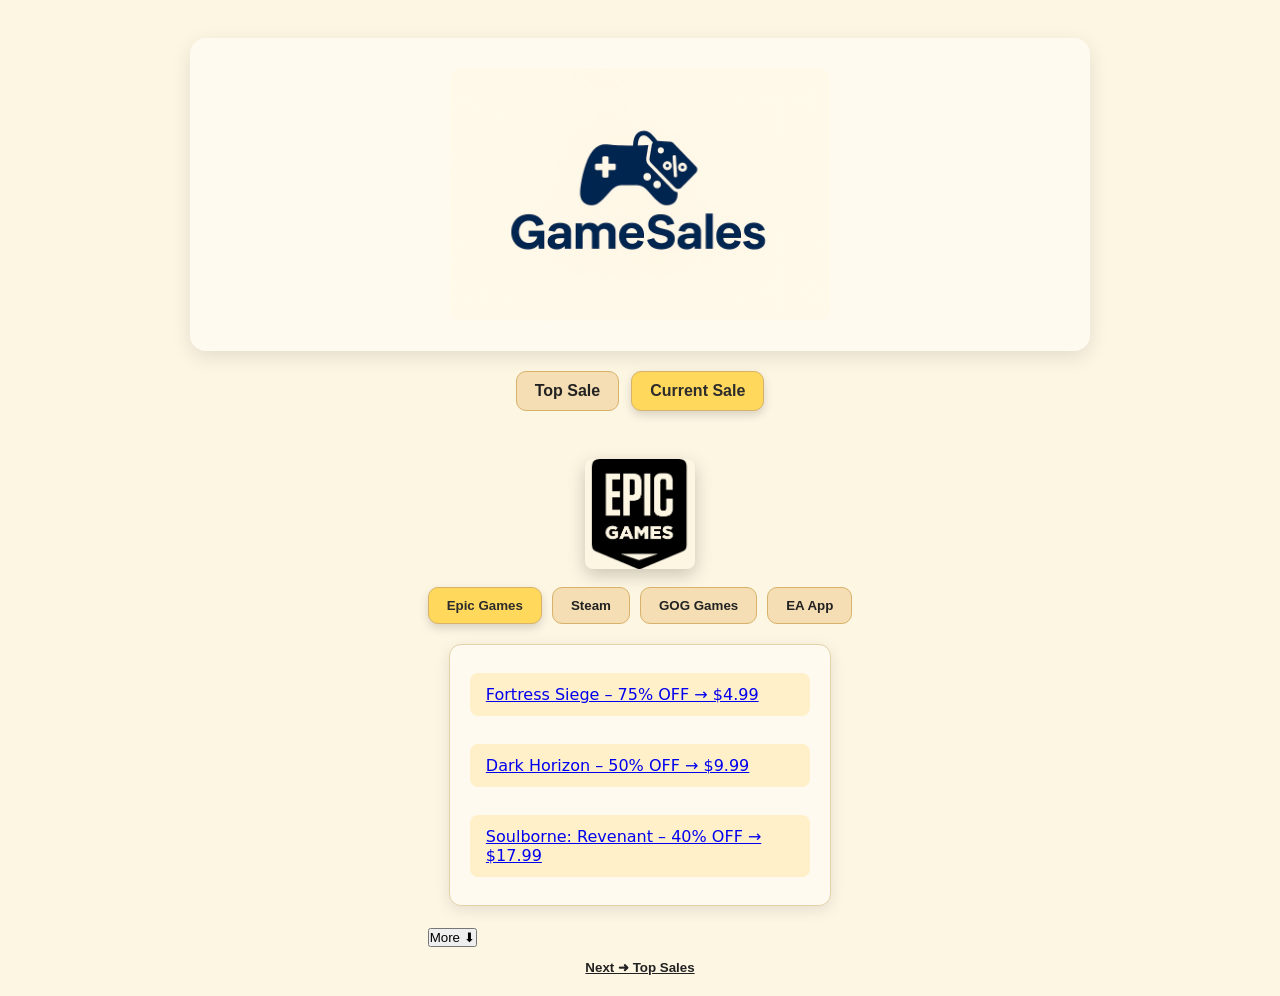
<file: index.html>
<!DOCTYPE html>
<html lang="en">
<head>
  <meta charset="UTF-8" />
  <meta name="viewport" content="width=device-width, initial-scale=1.0" />
  <title>Current Sales - GameSales</title>
  <link rel="stylesheet" href="style.css" />
  <script src="script.js" defer></script>
</head>
<body>

  <header>
    <div class="logo-section">
      <img src="Gamelogo.png" class="logo-image" alt="GameSales Logo">
    </div>

    <div class="nav-buttons">
      <a href="top_sales.html"><button class="nav-btn">Top Sale</button></a>
      <a href="index.html"><button class="nav-btn active">Current Sale</button></a>
    </div>
  </header>
  <main>
    <div class="center-logo">
      <img id="store-logo" src="Epic.png" alt="Store Logo" />
    </div>

    <div class="tabs">
      <button class="tab-btn active" onclick="showStore('epic')">Epic Games</button>
      <button class="tab-btn" onclick="showStore('steam')">Steam</button>
      <button class="tab-btn" onclick="showStore('gog')">GOG Games</button>
      <button class="tab-btn" onclick="showStore('ea')">EA App</button>
    </div>

    <div id="store-content" class="store-content">
      <div class="sale-item">Fortress Siege – 75% OFF → $4.99</div>
      <div class="sale-item">Dark Horizon – 50% OFF → $9.99</div>
      <div class="sale-item">Soulborne: Revenant – 40% OFF → $17.99</div>
    </div>

    <button id="more-btn" class="more-btn" onclick="toggleMore()">More ⬇</button>
  </main>

  <footer>
    <a href="top_sales.html"><button class="next-btn">Next ➜ Top Sales</button></a>
  </footer>
</body>
</html>
</file>
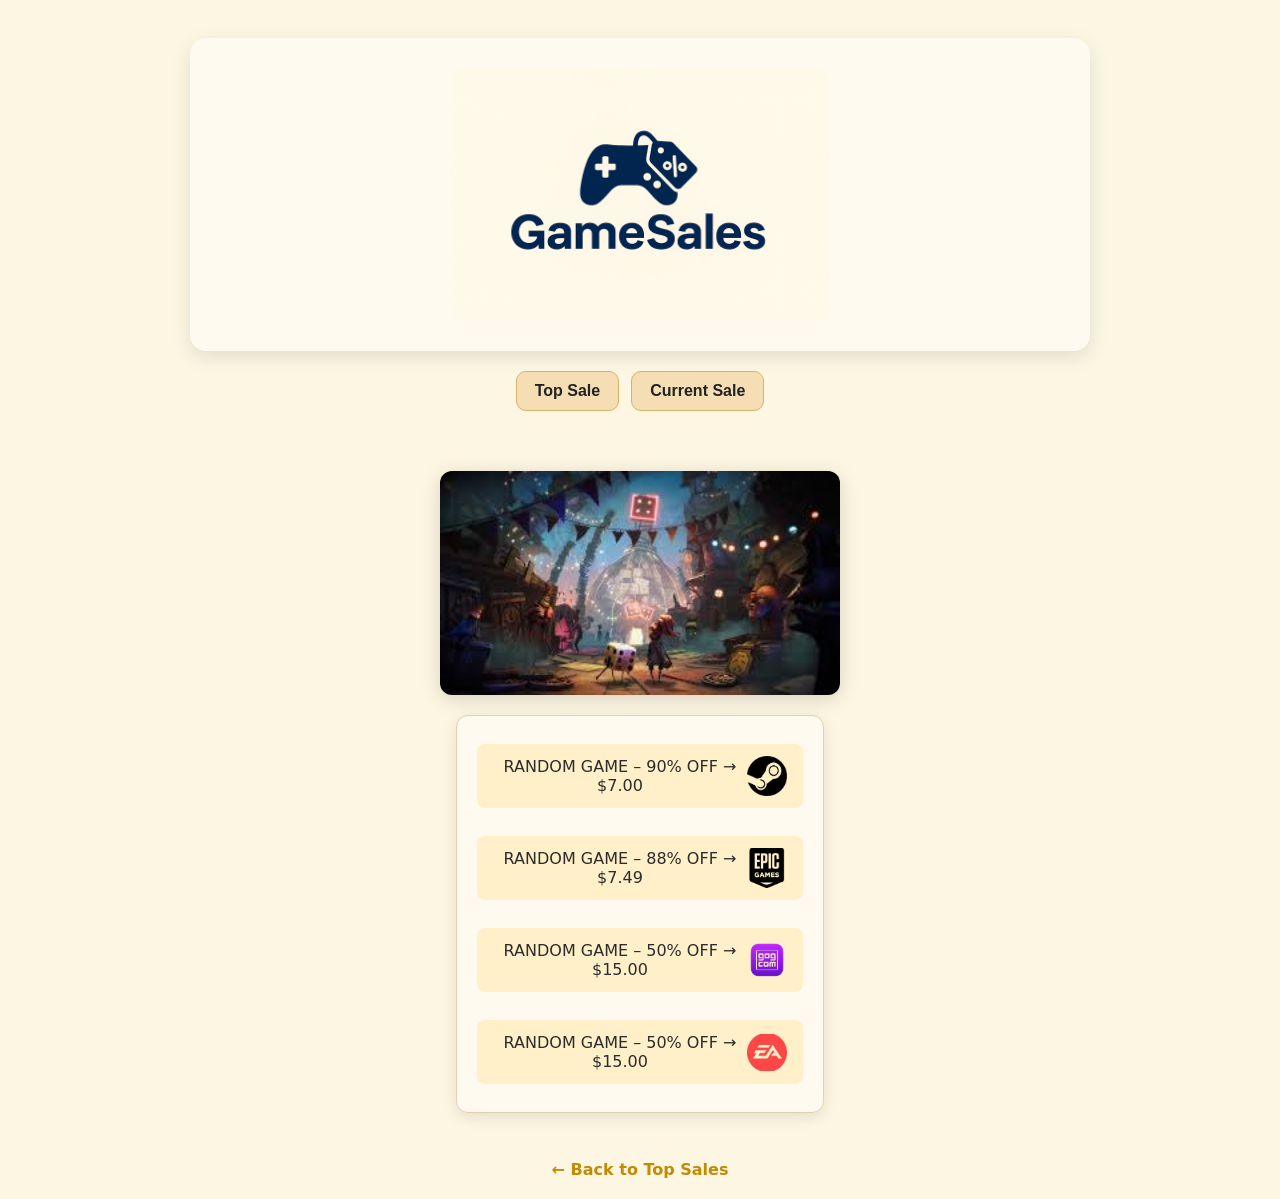
<file: Game.html>
<!DOCTYPE html>
<html lang="en">
<head>
  <meta charset="UTF-8" />
  <meta name="viewport" content="width=device-width, initial-scale=1.0" />
  <title>Game Details - GameSales</title>
  <link rel="stylesheet" href="style.css" />
</head>
<body>

  <header>
    <div class="logo-section">
      <img src="Gamelogo.png" class="logo-image" alt="GameSales Logo">
    </div>

    <div class="nav-buttons">
      <a href="top_sales.html"><button class="nav-btn">Top Sale</button></a>
      <a href="index.html"><button class="nav-btn">Current Sale</button></a>
    </div>
  </header>


  <main>
    <div class="game-container fade">
      <img class="game-image" src="Game.jpg" alt="Selected Game Image">
      <div class="store-content">
        <div class="sale-item">
          <span>RANDOM GAME – 90% OFF → $7.00</span>
          <img src="Steam.png" alt="Steam" class="platform">
        </div>
        <div class="sale-item">
          <span>RANDOM GAME – 88% OFF → $7.49</span>
          <img src="Epic.png" alt="Epic" class="platform">
        </div>
        <div class="sale-item">
          <span>RANDOM GAME – 50% OFF → $15.00</span>
          <img src="Gog.png" alt="GOG" class="platform">
        </div>
        <div class="sale-item">
          <span>RANDOM GAME – 50% OFF → $15.00</span>
          <img src="Ea.png" alt="EA" class="platform">
        </div>
      </div>

      <div class="back-link">
        <a href="top_sales.html">← Back to Top Sales</a>
      </div>
    </div>
  </main>

</body>
</html>
</file>
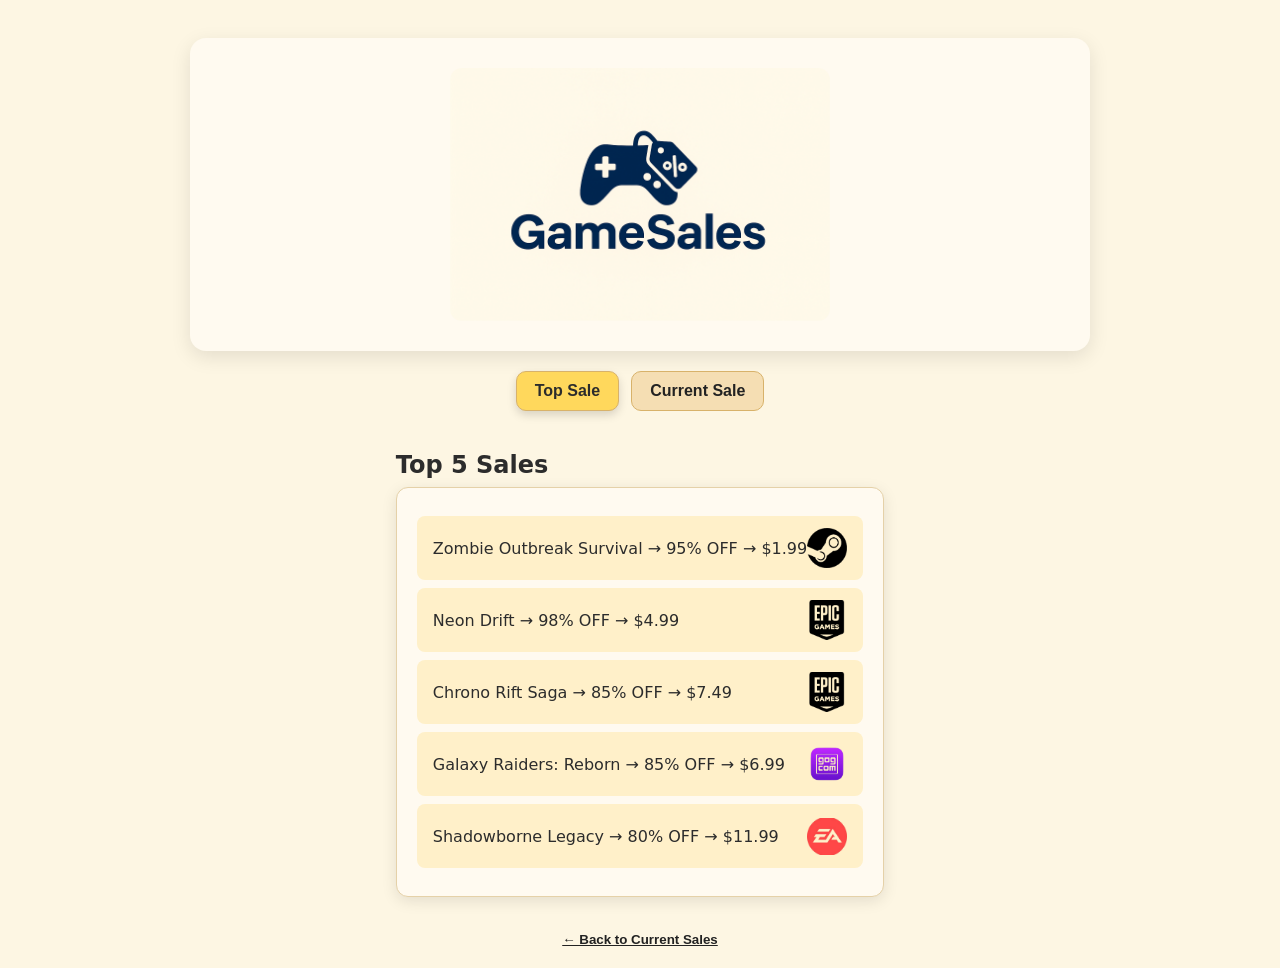
<file: top_sales.html>
<!DOCTYPE html>
<html lang="en">
<head>
  <meta charset="UTF-8" />
  <meta name="viewport" content="width=device-width, initial-scale=1.0" />
  <title>Top Sales - GameSales</title>
  <link rel="stylesheet" href="style.css" />
</head>
<body>

  <header>
    <div class="logo-section">
      <img src="Gamelogo.png" class="logo-image" alt="GameSales Logo">
    </div>

    <div class="nav-buttons">
      <a href="top_sales.html"><button class="nav-btn active">Top Sale</button></a>
      <a href="index.html"><button class="nav-btn">Current Sale</button></a>


    </div>
  </header>



  <main>
    <h2>Top 5 Sales</h2>
    <div class="top-sale-box fade">
      <div class="sale-item">
        <span>Zombie Outbreak Survival → 95% OFF → $1.99</span>
        <img class="platform" src="Steam.png" alt="Steam">
      </div>

      <div class="sale-item">
        <span>Neon Drift → 98% OFF → $4.99</span>
        <img class="platform" src="Epic.png" alt="Epic">
      </div>

      <div class="sale-item">
        <span>Chrono Rift Saga → 85% OFF → $7.49</span>
        <img class="platform" src="Epic.png" alt="Epic">
      </div>

      <div class="sale-item">
        <span>Galaxy Raiders: Reborn → 85% OFF → $6.99</span>
        <img class="platform" src="Gog.png" alt="GOG">
      </div>

      <div class="sale-item">
        <span>Shadowborne Legacy → 80% OFF → $11.99</span>
        <img class="platform" src="Ea.png" alt="EA">
      </div>
    </div>
  </main>

  <footer>
    <a href="current_sales.html"><button class="next-btn">← Back to Current Sales</button></a>
  </footer>
</body>
</html>
</file>
<file: style.css>
/* ===== Base Reset ===== */
* {
  box-sizing: border-box;
  margin: 0;
  padding: 0;
}

html, body {
  height: 100%;
}

body {
  font-family: "Poppins", system-ui, -apple-system, "Segoe UI", Roboto, Arial;
  background: #fdf6e3;
  color: #2c2c2c;
  display: flex;
  flex-direction: column;
  align-items: center;
  padding: 18px;
}

/* ===== Header ===== */
header {
  width: 100%;
  max-width: 900px;
  display: flex;
  flex-direction: column;
  align-items: center;
  justify-content: center;
  margin: 20px auto;
}

/* ===== Logo Section ===== */
.logo-section {
  display: flex;
  justify-content: center;
  align-items: center;
  background: #fffaf0;
  border-radius: 16px;
  box-shadow: 0 6px 20px rgba(0, 0, 0, 0.1);
  padding: 30px;
  width: 100%;
  margin-bottom: 20px;
}

.logo-section .logo-image {
  max-width: 380px;
  width: 80%;
  height: auto;
  object-fit: contain;
  transition: transform 0.3s ease, box-shadow 0.3s ease;
  border-radius: 12px;
}

.logo-section .logo-image:hover {
  transform: scale(1.04);
  box-shadow: 0 8px 30px rgba(0, 0, 0, 0.15);
}

/* ===== Nav Buttons Below Logo ===== */
.nav-buttons {
  display: flex;
  justify-content: center;
  align-items: center;
  gap: 12px;
  flex-wrap: wrap;
  margin-bottom: 20px;
}

.nav-btn {
  background-color: #f5deb3;
  border: 1px solid #d8b26a;
  color: #222;
  padding: 10px 18px;
  border-radius: 10px;
  cursor: pointer;
  font-weight: 600;
  transition: all 0.2s ease;
  font-size: 1rem;
}

.nav-btn:hover {
  background-color: #e2c48d;
  transform: translateY(-2px);
}

.nav-btn.active {
  background-color: #ffd85c;
  color: #2c2c2c;
  box-shadow: 0 4px 10px rgba(0, 0, 0, 0.15);
}

/* ===== Center Logo for Store Section ===== */
.center-logo {
  width: 100%;
  display: flex;
  justify-content: center;
  margin: 8px 0 18px;
}

.center-logo img {
  width: 110px;
  height: auto;
  object-fit: contain;
  border-radius: 8px;
  box-shadow: 0 6px 18px rgba(0, 0, 0, 0.2);
}

/* ===== Tabs ===== */
.tabs {
  display: flex;
  gap: 10px;
  justify-content: center;
  flex-wrap: wrap;
  margin: 6px 0 18px;
}

.tab-btn {
  background-color: #f5deb3;
  border: 1px solid #d8b26a;
  color: #222;
  padding: 10px 18px;
  border-radius: 10px;
  cursor: pointer;
  font-weight: 600;
  transition: background-color 0.2s ease, transform 0.12s ease;
}

.tab-btn:hover {
  transform: translateY(-3px);
  background-color: #ffe8a1;
}

.tab-btn.active {
  background-color: #ffd85c;
  color: #2c2c2c;
  box-shadow: 0 4px 10px rgba(0, 0, 0, 0.15);
}

/* ===== Sale Boxes ===== */
.store-content, .top-sale-box {
  background: #fffaf0;
  border: 1px solid #e5d1a8;
  border-radius: 12px;
  width: 100%;
  max-width: 820px;
  margin: 8px auto 22px;
  padding: 20px;
  box-shadow: 0 4px 15px rgba(0,0,0,0.1);
}

.sale-item {
  background: #f9f0d4;
  margin: 8px 0;
  padding: 12px 16px;
  border-radius: 8px;
  transition: background-color 0.2s ease, transform 0.1s ease;
  font-weight: 500;
  display: flex;
  align-items: center;
  justify-content: space-between;
}

.sale-item:hover {
  background: #ffefb1;
  transform: translateY(-2px);
}

.sale-item img {
  width: 40px;
  height: 40px;
  object-fit: contain;
}

/* ===== Footer ===== */
footer {
  width: 100%;
  display: flex;
  justify-content: center;
  margin-top: 10px;
  padding-bottom: 20px;
}

.next-btn {
  background: none;
  border: none;
  color: #222;
  text-decoration: underline;
  font-weight: 600;
  cursor: pointer;
}

.next-btn:hover {
  color: #8b6b00;
}

/* ===== Responsive ===== */
@media (max-width: 767px) {
  .logo-section {
    padding: 20px;
  }

  .logo-section .logo-image {
    max-width: 75%;
  }

  .nav-buttons {
    flex-direction: column;
  }

  .store-content, .top-sale-box {
    padding: 14px;
  }
}
/* ===== Centered Game Page ===== */
.game-container {
  display: flex;
  flex-direction: column;
  align-items: center;
  text-align: center;
  width: 100%;
  max-width: 900px;
  margin: 0 auto;
  padding: 20px;
}

/* Center the featured game image */
.featured-image {
  display: flex;
  justify-content: center;
  align-items: center;
  margin: 20px auto;
}

.game-image {
  max-width: 400px;
  width: 100%;
  border-radius: 12px;
  box-shadow: 0 4px 20px rgba(0, 0, 0, 0.15);
}

/* Game sale listings */
.store-content {
  background: #fffaf0;
  border-radius: 12px;
  box-shadow: 0 4px 15px rgba(0, 0, 0, 0.1);
  padding: 20px;
  margin-top: 20px;
  width: 90%;
  max-width: 600px;
  display: flex;
  flex-direction: column;
  gap: 12px;
}

.sale-item {
  display: flex;
  justify-content: space-between;
  align-items: center;
  background: #fff0c9;
  border-radius: 8px;
  padding: 12px 16px;
  font-weight: 500;
}

.platform {
  width: 32px;
  height: 32px;
}

/* Back link styling */
.back-link {
  margin-top: 25px;
}

.back-link a {
  color: #c28b00;
  text-decoration: none;
  font-weight: 600;
  transition: color 0.2s;
}

.back-link a:hover {
  color: #a37100;
}

/* Responsive adjustments */
@media (max-width: 600px) {
  .game-image {
    max-width: 300px;
  }

  .sale-item {
    flex-direction: column;
    align-items: flex-start;
    gap: 8px;
  }
}
/* ======================
   Full-Width Cinematic Ad Banner
   ====================== */
.ad-banner {
  position: relative;
  left: 50%;
  transform: translateX(-50%);
  width: 100vw;
  background: #0d0f17;
  overflow: hidden;
  margin: 30px 0;
  border-radius: 0;
  box-shadow: 0 4px 16px rgba(0,0,0,0.4);
}

.ad-frame {
  display: flex;
  justify-content: center;
  align-items: center;
  width: 100%;
  overflow: hidden;
  position: relative;
}

.ad-center {
  width: 60%;
  height: auto;
  border-radius: 0;
  transition: transform 0.4s ease;
  z-index: 2;
}

.ad-side {
  width: 25%;
  height: auto;
  opacity: 0.85;
  filter: blur(2px) brightness(0.8);
  transition: opacity 0.3s ease, filter 0.3s ease;
  z-index: 1;
}

.ad-banner:hover .ad-center {
  transform: scale(1.03);
}

.ad-banner:hover .ad-side {
  opacity: 0.95;
  filter: blur(1px) brightness(1);
}

/* Responsive layout */
@media (max-width: 1024px) {
  .ad-center {
    width: 70%;
  }
  .ad-side {
    width: 15%;
  }
}

@media (max-width: 768px) {
  .ad-frame {
    flex-direction: column;
  }
  .ad-side {
    display: none;
  }
  .ad-center {
    width: 100%;
  }
}
</file>
